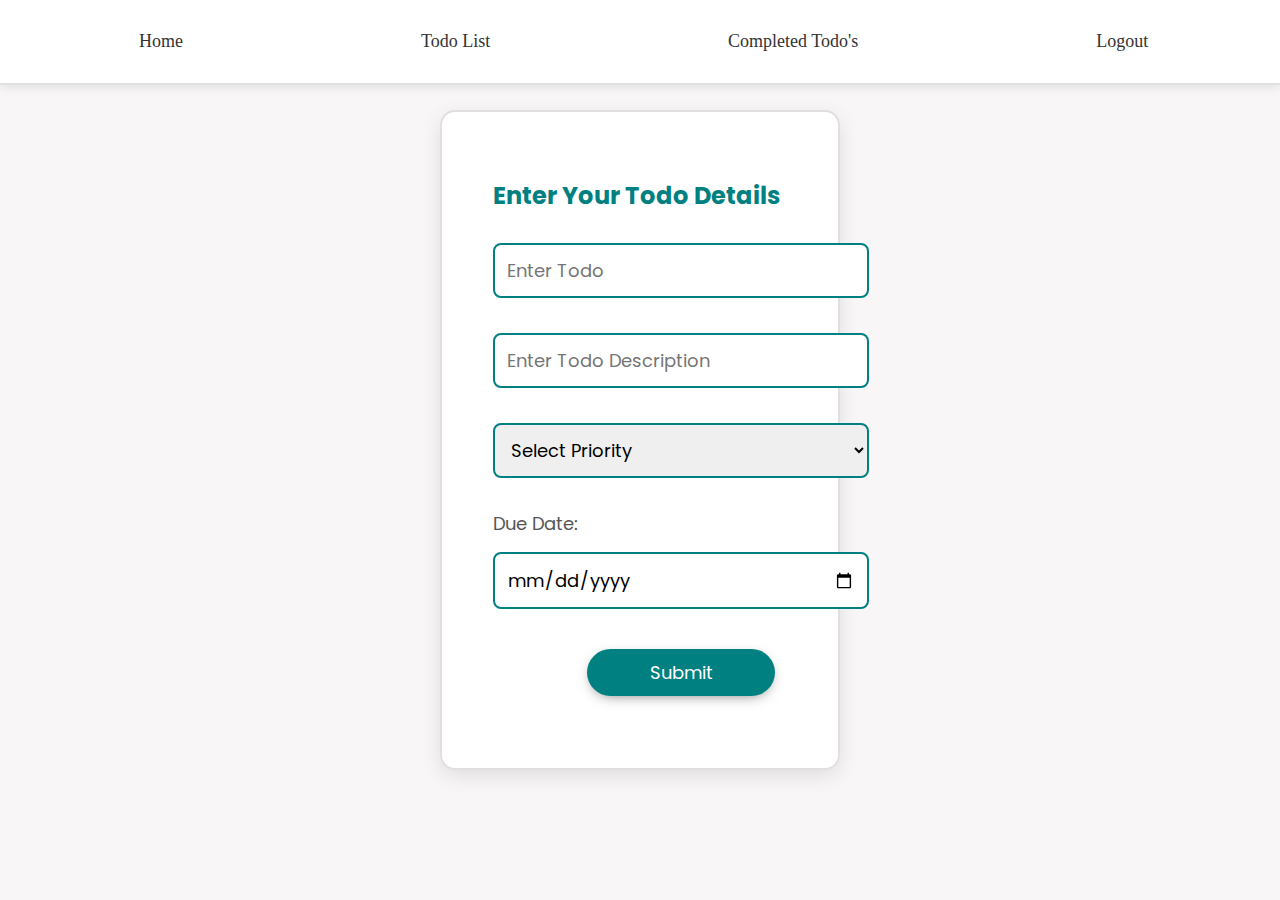
<file: index.html>
<!DOCTYPE html>
<html lang="en">

<head>
    <meta charset="UTF-8">
    <meta http-equiv="X-UA-Compatible" content="IE=edge">
    <meta name="viewport" content="width=device-width, initial-scale=1.0">
    <title>Todo List</title>
    <link rel="stylesheet" href="Styles/index.css">
    <link href="https://fonts.googleapis.com/css2?family=Poppins:wght@400;700&display=swap" rel="stylesheet">
</head>

<body>

    <div id="links">
        <div><a href="index.html">Home</a></div>
        <div><a href="todo.html">Todo List</a></div>
        <div><a href="completed.html">Completed Todo's</a></div>
        <div><a href="logout.php">Logout</a></div> <!-- Logout Button -->
    </div>

    <main>
        <form action="add_todo.php" method="post" id="form" onsubmit="return validateForm()">
            <h2>Enter Your Todo Details</h2>
            <input placeholder="Enter Todo" id="name" name="name" type="text" />
            <div id="nameError" class="error"></div>

            <input placeholder="Enter Todo Description" type="text" name="text" id="qty" />
            <div id="qtyError" class="error"></div>

            <select name="priority" id="priority">
                <option value="--">Select Priority</option>
                <option value="high">High</option>
                <option value="medium">Medium</option>
                <option value="low">Low</option>
            </select>
            <div id="priorityError" class="error"></div>

            <label for="dueDate">Due Date:</label>
            <input type="date" id="dueDate" name="dueDate">
            <div id="dueDateError" class="error"></div>

            <input id="submit" type="submit" name="submit" value="Submit" />
        </form>
    </main>

    <script src="Scripts/validation.js"></script>

</body>

</html>
</file>
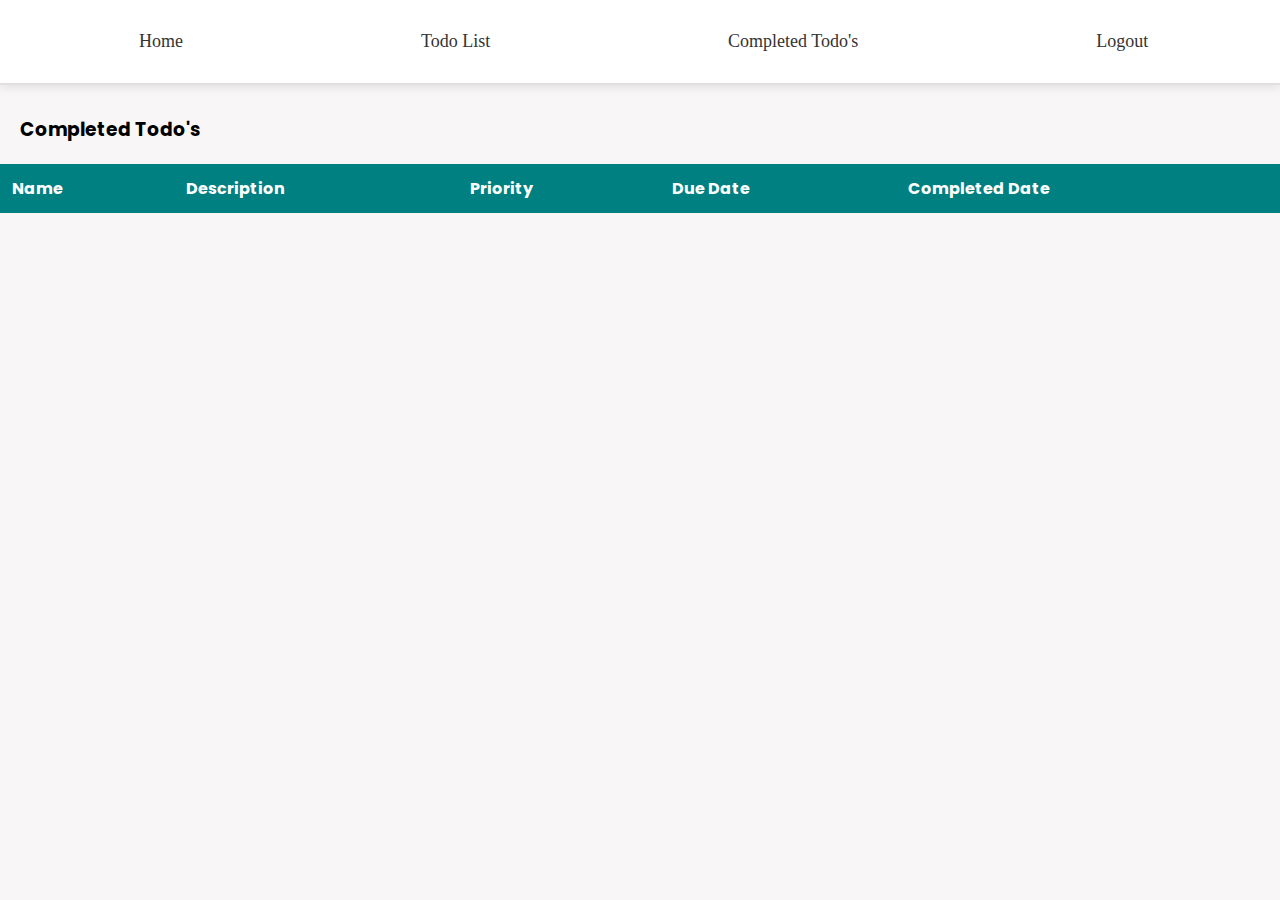
<file: completed.html>
<!DOCTYPE html>
<html lang="en">

<head>
    <meta charset="UTF-8">
    <meta http-equiv="X-UA-Compatible" content="IE=edge">
    <meta name="viewport" content="width=device-width, initial-scale=1.0">
    <title>Completed Todo's</title>
    <link rel="stylesheet" href="Styles/index.css">
    <link href="https://fonts.googleapis.com/css2?family=Poppins:wght@400;700&display=swap" rel="stylesheet">
</head>

<body>

    <div id="links">
        <div><a href="index.html">Home</a></div>
        <div><a href="todo.html">Todo List</a></div>
        <div><a href="completed.html">Completed Todo's</a></div>
        <div><a href="logout.php">Logout</a></div>
    </div>

    <main>
        <h3>Completed Todo's</h3>
        <table class="completed-table">
            <thead>
                <tr>
                    <th>Name</th>
                    <th>Description</th>
                    <th>Priority</th>
                    <th>Due Date</th>
                    <th>Completed Date</th>
                </tr>
            </thead>
            <tbody id="completedTodos">
            </tbody>
        </table>
    </main>

    <script src="Scripts/completed.js"></script>

</body>

</html>
</file>
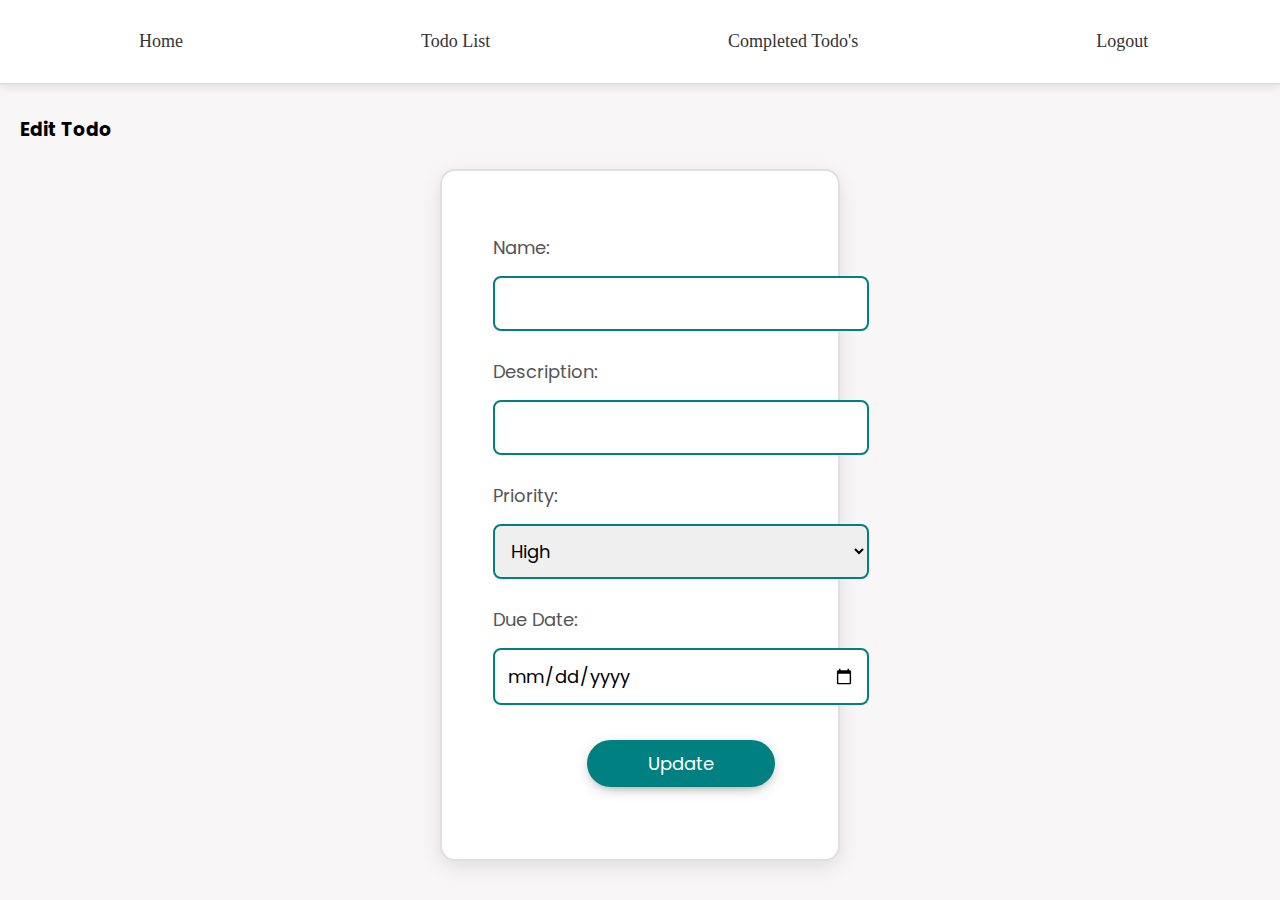
<file: edit_todo.html>
<!DOCTYPE html>
<html lang="en">

<head>
    <meta charset="UTF-8">
    <meta http-equiv="X-UA-Compatible" content="IE=edge">
    <meta name="viewport" content="width=device-width, initial-scale=1.0">
    <title>Edit Todo</title>
    <link rel="stylesheet" href="Styles/index.css">
    <link href="https://fonts.googleapis.com/css2?family=Poppins:wght@400;700&display=swap" rel="stylesheet">
</head>

<body>

    <div id="links">
        <div><a href="index.html">Home</a></div>
        <div><a href="todo.html">Todo List</a></div>
        <div><a href="completed.html">Completed Todo's</a></div>
        <div><a href="logout.php">Logout</a></div>
    </div>

    <main>
        <h3>Edit Todo</h3>
        <form action="update_todo.php" method="post" style="margin: 2% auto;">
            <input type="hidden" id="todoId" name="id">
            <label for="name">Name:</label>
            <input type="text" id="name" name="name" required>
            <label for="description">Description:</label>
            <input type="text" id="description" name="description" required>
            <label for="priority">Priority:</label>
            <select id="priority" name="priority" required>
                <option value="high">High</option>
                <hr>
                <option value="medium">Medium</option>
                <hr>
                <option value="low">Low</option>
            </select>
            <label for="dueDate">Due Date:</label>
            <input type="date" id="dueDate" name="dueDate" required>
            <input id="submit" type="submit" value="Update">
        </form>
    </main>
    <script src="Scripts/edit_todo.js"></script>

</body>

</html>
</file>
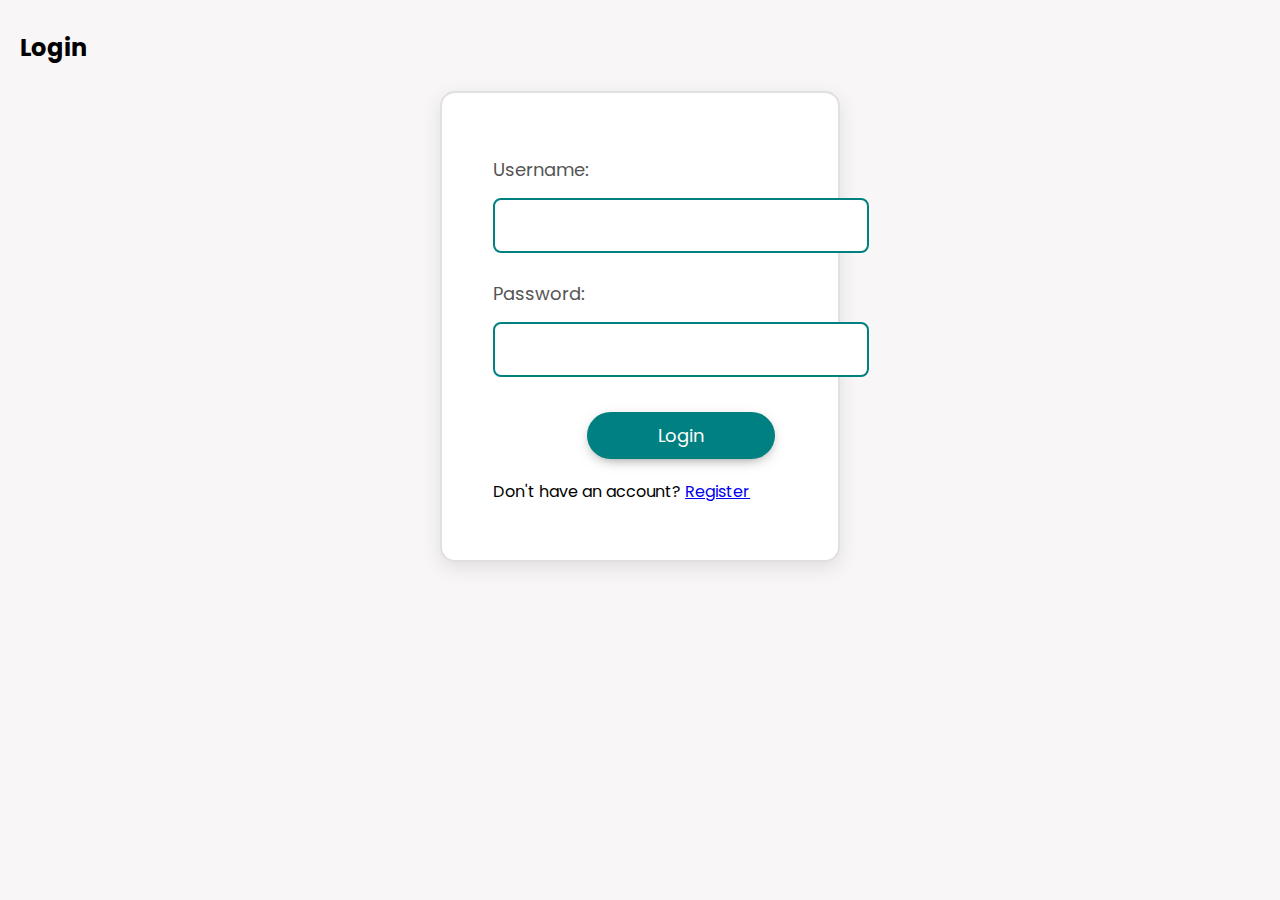
<file: login.html>
<!DOCTYPE html>
<html lang="en">

<head>
    <meta charset="UTF-8">
    <meta http-equiv="X-UA-Compatible" content="IE=edge">
    <meta name="viewport" content="width=device-width, initial-scale=1.0">
    <title>Login</title>
    <link rel="stylesheet" href="Styles/index.css">
    <link href="https://fonts.googleapis.com/css2?family=Poppins:wght@400;700&display=swap" rel="stylesheet">

</head>

<body>

    <main>
        <h2>Login</h2>
        <form action="" method="post" id="loginForm" style="margin: 2% auto;">
            <label for="username">Username:</label>
            <input type="text" id="username" name="username" required>
            <label for="password">Password:</label>
            <input type="password" id="password" name="password" required>
            <input id="submit" type="submit" value="Login">
            <div class="register-link">
                <p>Don't have an account? <a href="register.html">Register</a></p>
            </div>
            <div id="loginError" class="error"></div>
        </form>
    </main>

    <script src="Scripts/login.js"></script>

</body>

</html>
</file>
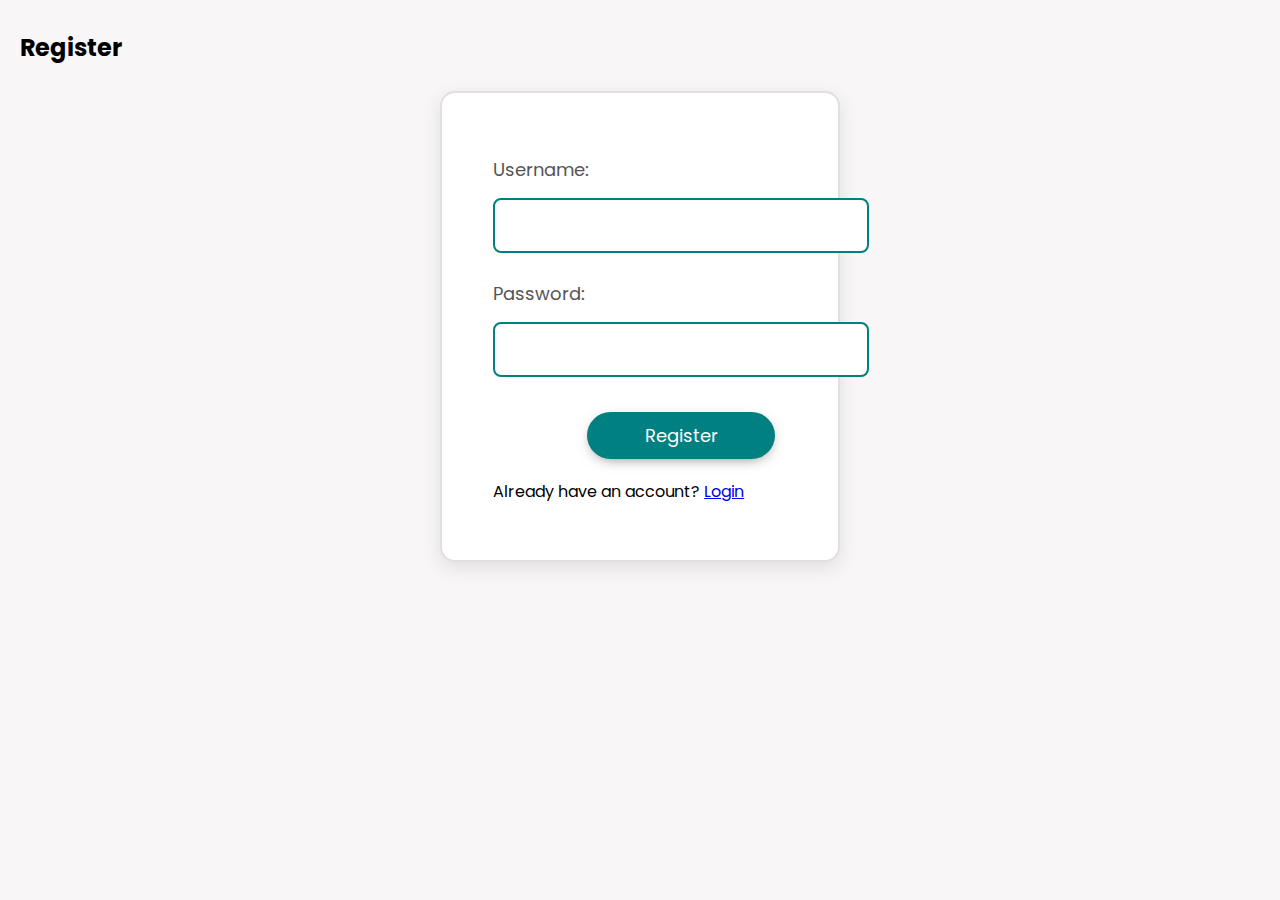
<file: register.html>
<!DOCTYPE html>
<html lang="en">

<head>
    <meta charset="UTF-8">
    <meta http-equiv="X-UA-Compatible" content="IE=edge">
    <meta name="viewport" content="width=device-width, initial-scale=1.0">
    <title>Register</title>
    <link rel="stylesheet" href="Styles/index.css">
    <link href="https://fonts.googleapis.com/css2?family=Poppins:wght@400;700&display=swap" rel="stylesheet">
</head>

<body>

    <main>
        <h2>Register</h2>
        <form action="register.php" method="post" id="registerForm" style="margin: 2% auto;">
            <label for="username">Username:</label>
            <input type="text" id="username" name="username" required>
            <label for="password">Password:</label>
            <input type="password" id="password" name="password" required>
            <input id="submit" type="submit" value="Register">
            <div class="login-link">
                <p>Already have an account? <a href="login.html">Login</a></p>
            </div>
            <div id="registerError" class="error"></div>
        </form>
    </main>

    <script src="Scripts/register.js"></script>

</body>

</html>
</file>
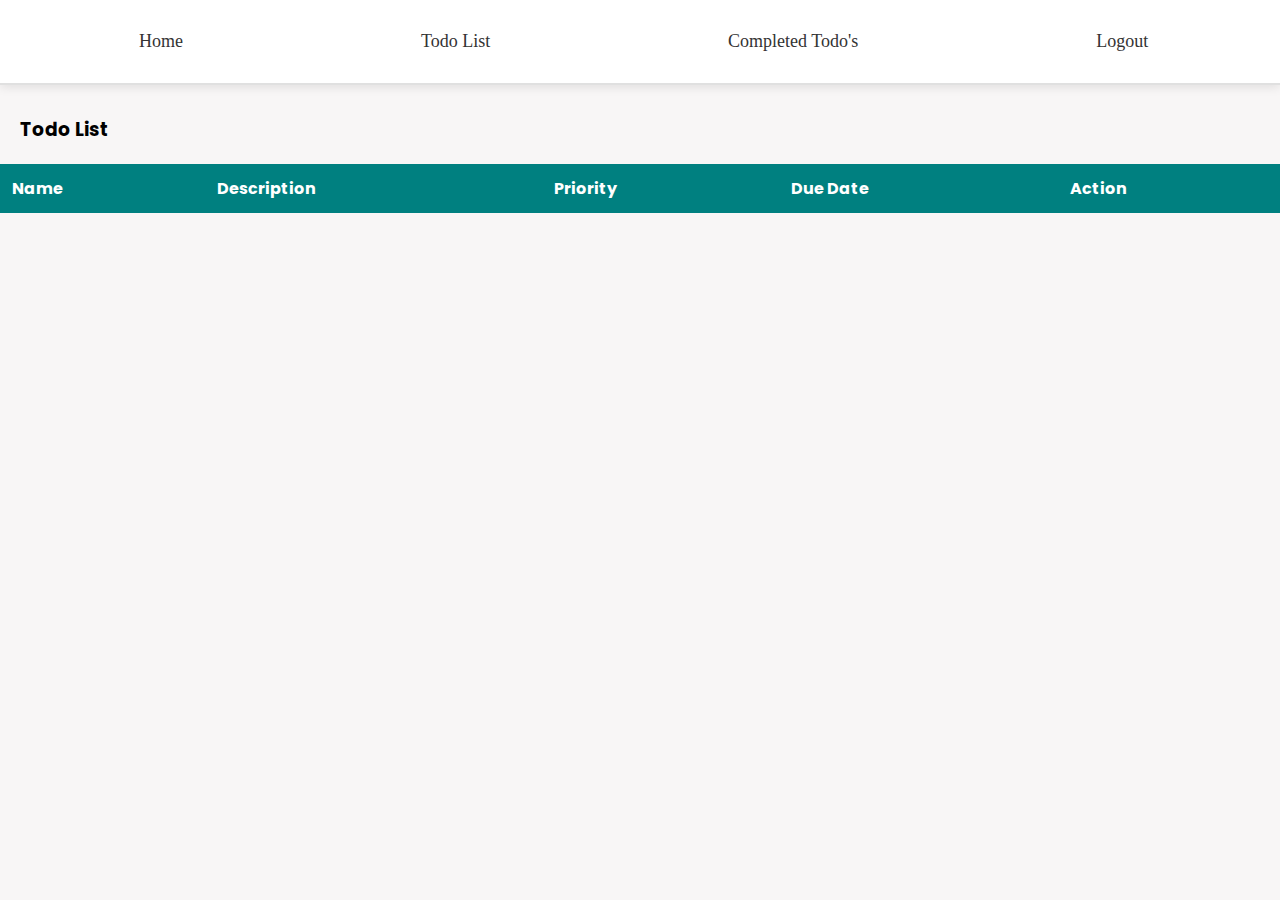
<file: todo.html>
<!DOCTYPE html>
<html lang="en">

<head>
    <meta charset="UTF-8">
    <meta http-equiv="X-UA-Compatible" content="IE=edge">
    <meta name="viewport" content="width=device-width, initial-scale=1.0">
    <title>Todo List</title>
    <link rel="stylesheet" href="Styles/index.css">
    <link href="https://fonts.googleapis.com/css2?family=Poppins:wght@400;700&display=swap" rel="stylesheet">
</head>

<body>

    <div id="links">
        <div><a href="index.html">Home</a></div>
        <div><a href="todo.html">Todo List</a></div>
        <div><a href="completed.html">Completed Todo's</a></div>
        <div><a href="logout.php">Logout</a></div>
    </div>

    <main>
        <h3>Todo List</h3>
        <table class="todo-table">
            <thead>
                <tr>
                    <th>Name</th>
                    <th>Description</th>
                    <th>Priority</th>
                    <th>Due Date</th>
                    <th>Action</th>
                </tr>
            </thead>
            <tbody id="todos">
            </tbody>
        </table>
    </main>

    <script src="Scripts/todo.js"></script>

</body>

</html>
</file>
<file: Styles/index.css>
* {
    margin: 0;
    padding: 0;
    box-sizing: border-box;
}

body {
    background-color: rgb(248, 246, 246);
    font-family: 'Poppins', sans-serif; /* Changed font-family */
}

#links {
    display: flex;
    justify-content: space-around;
    align-items: center; /* Added to vertically center items */
    padding: 1%;
    box-shadow: 0 2px 10px rgba(0, 0, 0, 0.1); /* Updated box shadow */
    background-color: #ffffff; /* Changed background color */
    border-bottom: 2px solid #e0e0e0; /* Added border bottom */
    padding-left: 20px; /* Added left padding */
}

#links > div {
    display: flex;
    list-style: none;
}

#links a {
    font-size: 18px; /* Adjusted font size */
    color: #333333; /* Changed color */
    position: relative;
    margin: 10px 15px; /* Adjusted margin */
    padding: 8px 12px; /* Adjusted padding */
    font-family: 'Merriweather', serif;
    text-decoration: none;
    transition: color 0.25s ease-in;
}

a::before,
a::after {
    content: "";
    position: absolute;
    width: 100%;
    height: 2px;
    bottom: 0;
    left: 0;
    background-color: rgb(72, 104, 101);
    transform-origin: center;
    transition: transform 0.25s ease-out;
    transform: scaleX(0);
}

a::before {
    top: 0;
}

a::after {
    bottom: 0;
}

a:hover::before,
a:hover::after {
    transform: scaleX(1);
}

h2 {
    margin: 30px 0px 0px 20px;
    font-family: 'Poppins', sans-serif; /* Changed font family */
}

h3 {
    margin: 30px 0px 0px 20px;
    font-family: 'Poppins', sans-serif; /* Changed font family */
}

form {
    display: grid;
    width: 400px;
    border: 2px solid #e0e0e0; /* Changed border color */
    margin: 2% auto;
    padding: 4%;
    background: #ffffff;
    border-radius: 15px; /* Reduced border-radius */
    box-shadow: 0 6px 20px rgba(0, 0, 0, 0.1); /* Updated box shadow */
}

form h2 {
    margin: 15px 0; /* Adjusted margin */
    font-size: 24px; /* Adjusted font size */
    color: teal;
}

input,
select {
    display: block;
    margin: 15px 0px;
    font-size: 18px; /* Reduced font size */
    padding: 12px; /* Adjusted padding */
    border: 2px solid teal;
    border-radius: 8px;
    font-family: 'Poppins', sans-serif; /* Changed font family */
}

form label {
    margin-top: 12px;
    font-size: 18px; /* Adjusted font size */
    color: #555555; /* Changed color */
}

#submit {
    width: 50%;
    margin: 20px auto;
    background-color: teal;
    color: white;
    border: none;
    border-radius: 25px;
    box-shadow: 0 4px 15px -7px rgba(0, 0, 0, .7);
    font-size: 18px; /* Adjusted font size */
    padding: 10px; /* Adjusted padding */
}

#submit:hover {
    background-color: rgb(2, 159, 159);
}

/* Todo List and Completed Todo List Styles */
.todo-table,
.completed-table {
    width: 100%;
    border-collapse: collapse;
    margin-top: 20px;
}

.todo-table th,
.completed-table th {
    background-color: teal;
    color: white;
    padding: 12px;
    text-align: left;
}

.todo-table td,
.completed-table td {
    border: 1px solid #ddd;
    padding: 12px;
}

.todo-table tr:nth-child(even),
.completed-table tr:nth-child(even) {
    background-color: #f2f2f2;
}

#todos,
#completedTodos {
    margin-top: 20px;
}

.error {
    color: red;
    margin-top: 5px;
}

/* Button styles */
button {
    padding: 8px 18px; /* Adjusted padding */
    margin: 5px;
    cursor: pointer;
    border: none;
    border-radius: 5px;
    background-color: teal;
    color: white;
    font-size: 18px; /* Adjusted font size */
}

button:hover {
    background-color: #006666;
}
</file>
